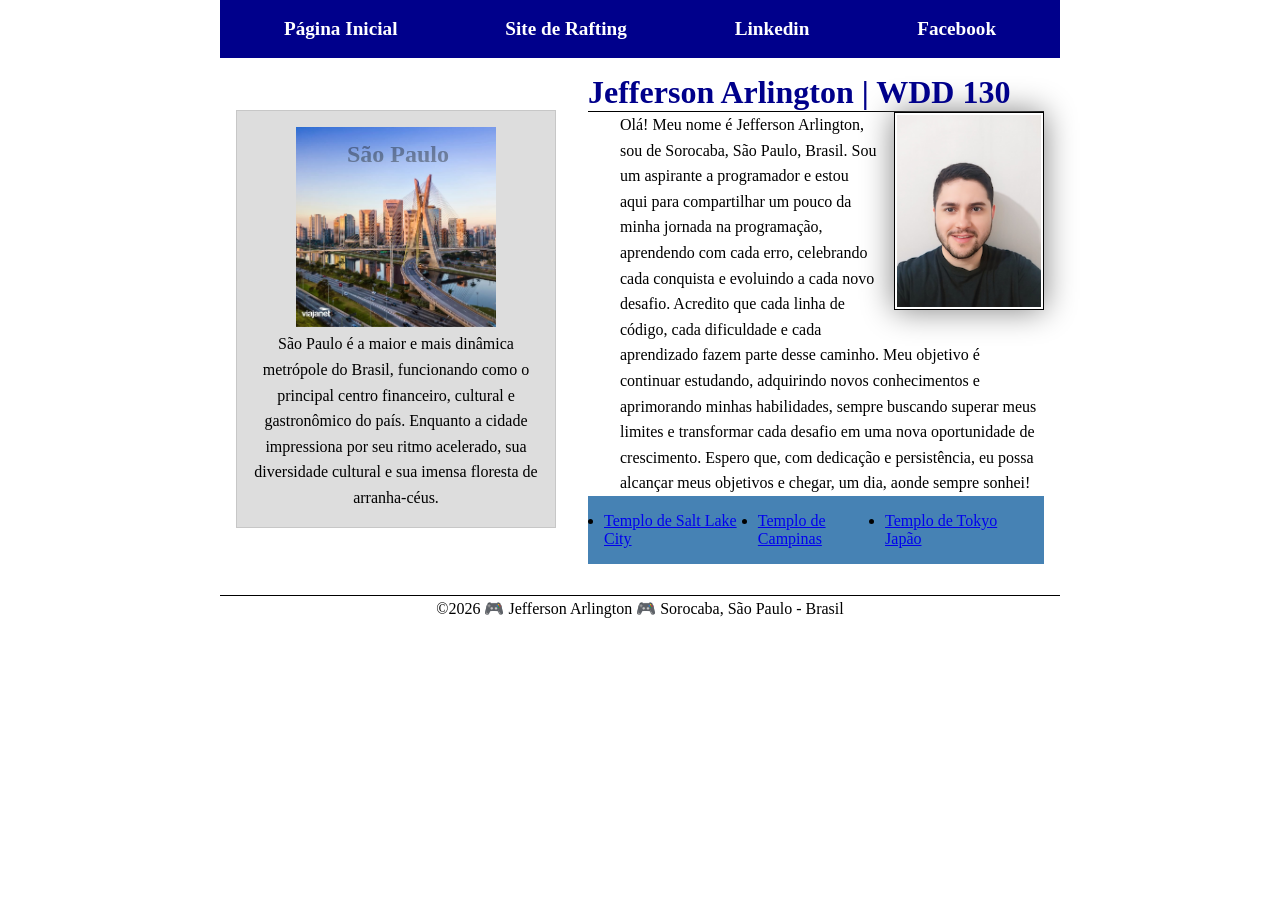
<file: index.html>
<!DOCTYPE html>
<html lang="pt-br">

<head>
    <meta charset="UTF-8">
    <meta name="viewport" content="width=device-width, initial-scale=1.0">
    <title>Jefferson Arlington | WDD 130</title>
    <meta name="description" content="jefferson-arlington-fundamentos-web-atividade-semana02">
    <meta name="author" content="jefferson-arlington">
    <link rel="stylesheet" href="estilos/estilos.css">
</head>

<body>
    <header>
        <nav>
            <a href="#">Página Inicial</a>
            <a href="wwr/sobre.html">Site de Rafting</a>
            <a href="https://www.linkedin.com/in/jefferson-souza-lopes-5b2715162/">Linkedin</a>
            <a href="https://www.facebook.com/jefferson.arlington?locale=pt_BR">Facebook</a>
        </nav>
    </header>
    <div class="grid">
        <main>
            <h1>Jefferson Arlington | WDD 130</h1>
            <img src="imagens/perfil.png" alt="Jefferson Arlington" width="200">
            <p class="sobre">
                Olá! Meu nome é Jefferson Arlington, sou de Sorocaba, São Paulo, Brasil.
                Sou um aspirante a programador e estou aqui para compartilhar um pouco da
                minha jornada na programação, aprendendo com cada erro, celebrando cada
                conquista e evoluindo a cada novo desafio. Acredito que cada linha de
                código, cada dificuldade e cada aprendizado fazem parte desse caminho.
                Meu objetivo é continuar estudando, adquirindo novos conhecimentos e
                aprimorando minhas habilidades, sempre buscando superar meus limites e
                transformar cada desafio em uma nova oportunidade de crescimento.
                Espero que, com dedicação e persistência, eu possa alcançar meus objetivos
                e chegar, um dia, aonde sempre sonhei!
            </p>
            <ul class="indentacao">
                <li id="box"><a
                      href="https://newsroom.churchofjesuschrist.org/article/salt-lake-temple"
                      target="_blank">Templo de Salt Lake City</a>
                </li>
                <li id="box"><a
                      href="https://newsroom.churchofjesuschrist.org/article/campinas-brazil-temple"
                      target="_blank">Templo de Campinas</a>
                </li>
                <li id="box"><a
                      href="https://newsroom.churchofjesuschrist.org/article/tokyo-japan-temple"
                      target="_blank">Templo de Tokyo Japão</a>
                </li>
            </ul>
        </main>
        <aside class="caixa">
            <h2>São Paulo</h2>
            <img src="imagens/sao-paulo.jpg" alt="Estado de São Paulo">
            <p>São Paulo é a maior e mais dinâmica metrópole do Brasil, funcionando como o principal
                centro
                financeiro, cultural e gastronômico do país. Enquanto a cidade impressiona por seu
                ritmo
                acelerado,
                sua diversidade cultural e sua imensa floresta de arranha-céus.</p>
        </aside>
    </div>

    <footer>
        <p>
            &copy;2026 🎮 Jefferson Arlington 🎮 Sorocaba, São Paulo - Brasil
        </p>
    </footer>
</body>

</html>
</file>
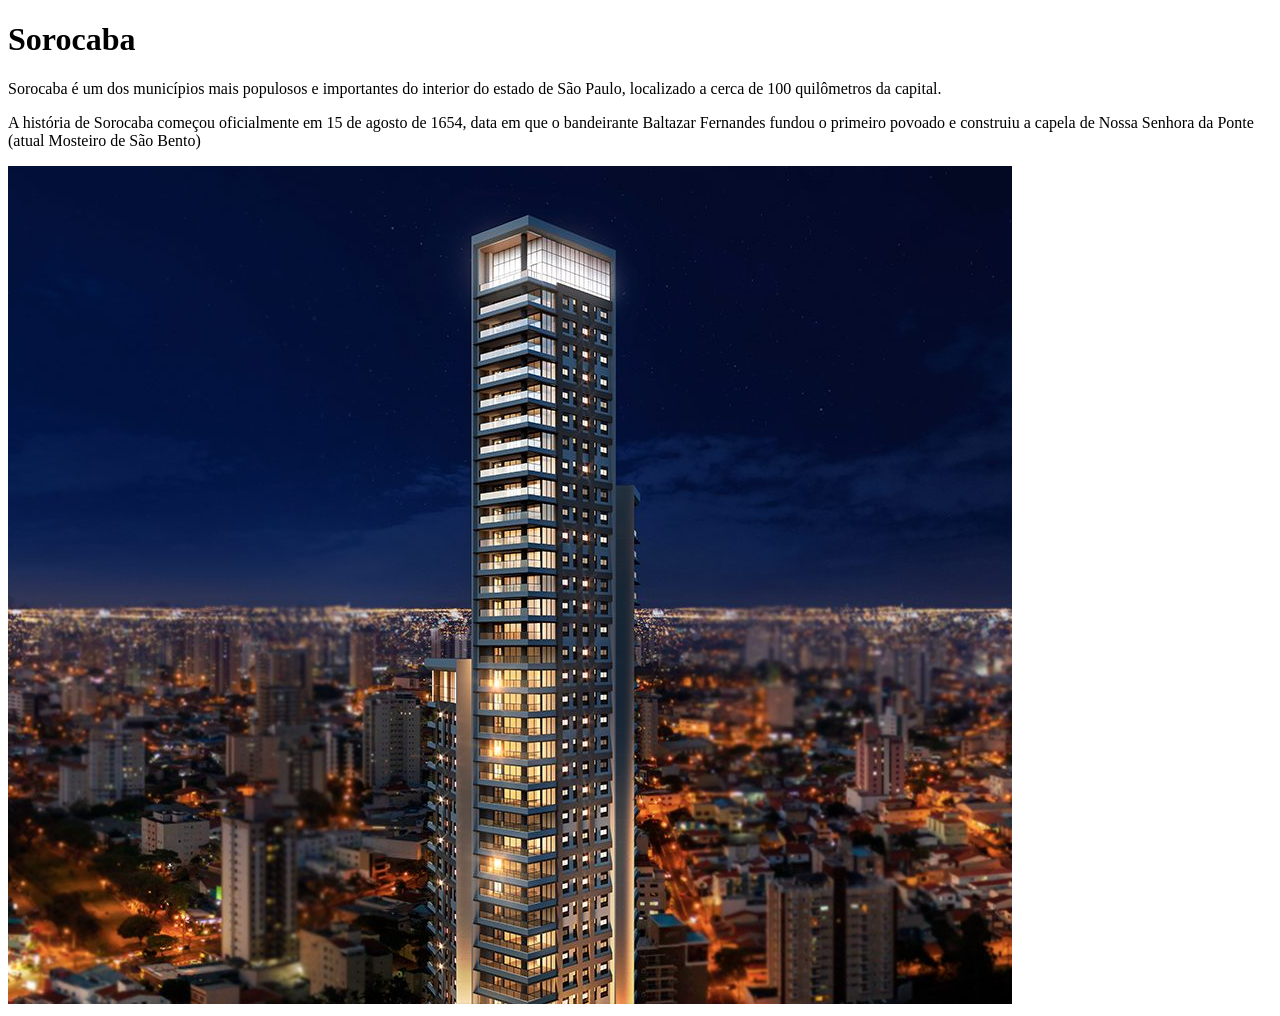
<file: semana01/cidade-favorita.html>
<!DOCTYPE html>
<html lang="en">

<head>
    <meta charset="UTF-8">
    <meta name="viewport" content="width=device-width, initial-scale=1.0">
    <title>Cidade Favorita</title>
</head>

<body>
    <h1>Sorocaba</h1>
    <p>Sorocaba é um dos municípios mais populosos e importantes do interior do estado de São Paulo,
        localizado a cerca de 100 quilômetros da capital.</p>

    <p>A história de Sorocaba começou oficialmente em 15 de agosto de 1654, data em que
        o
        bandeirante
        Baltazar Fernandes fundou o primeiro povoado e construiu a capela de Nossa Senhora da Ponte
        (atual
        Mosteiro de São Bento)</p>
    <img src="../imagens/cidade-sorocaba.jpg" alt="Cidade de Sorcaba">

</body>

</html>
</file>
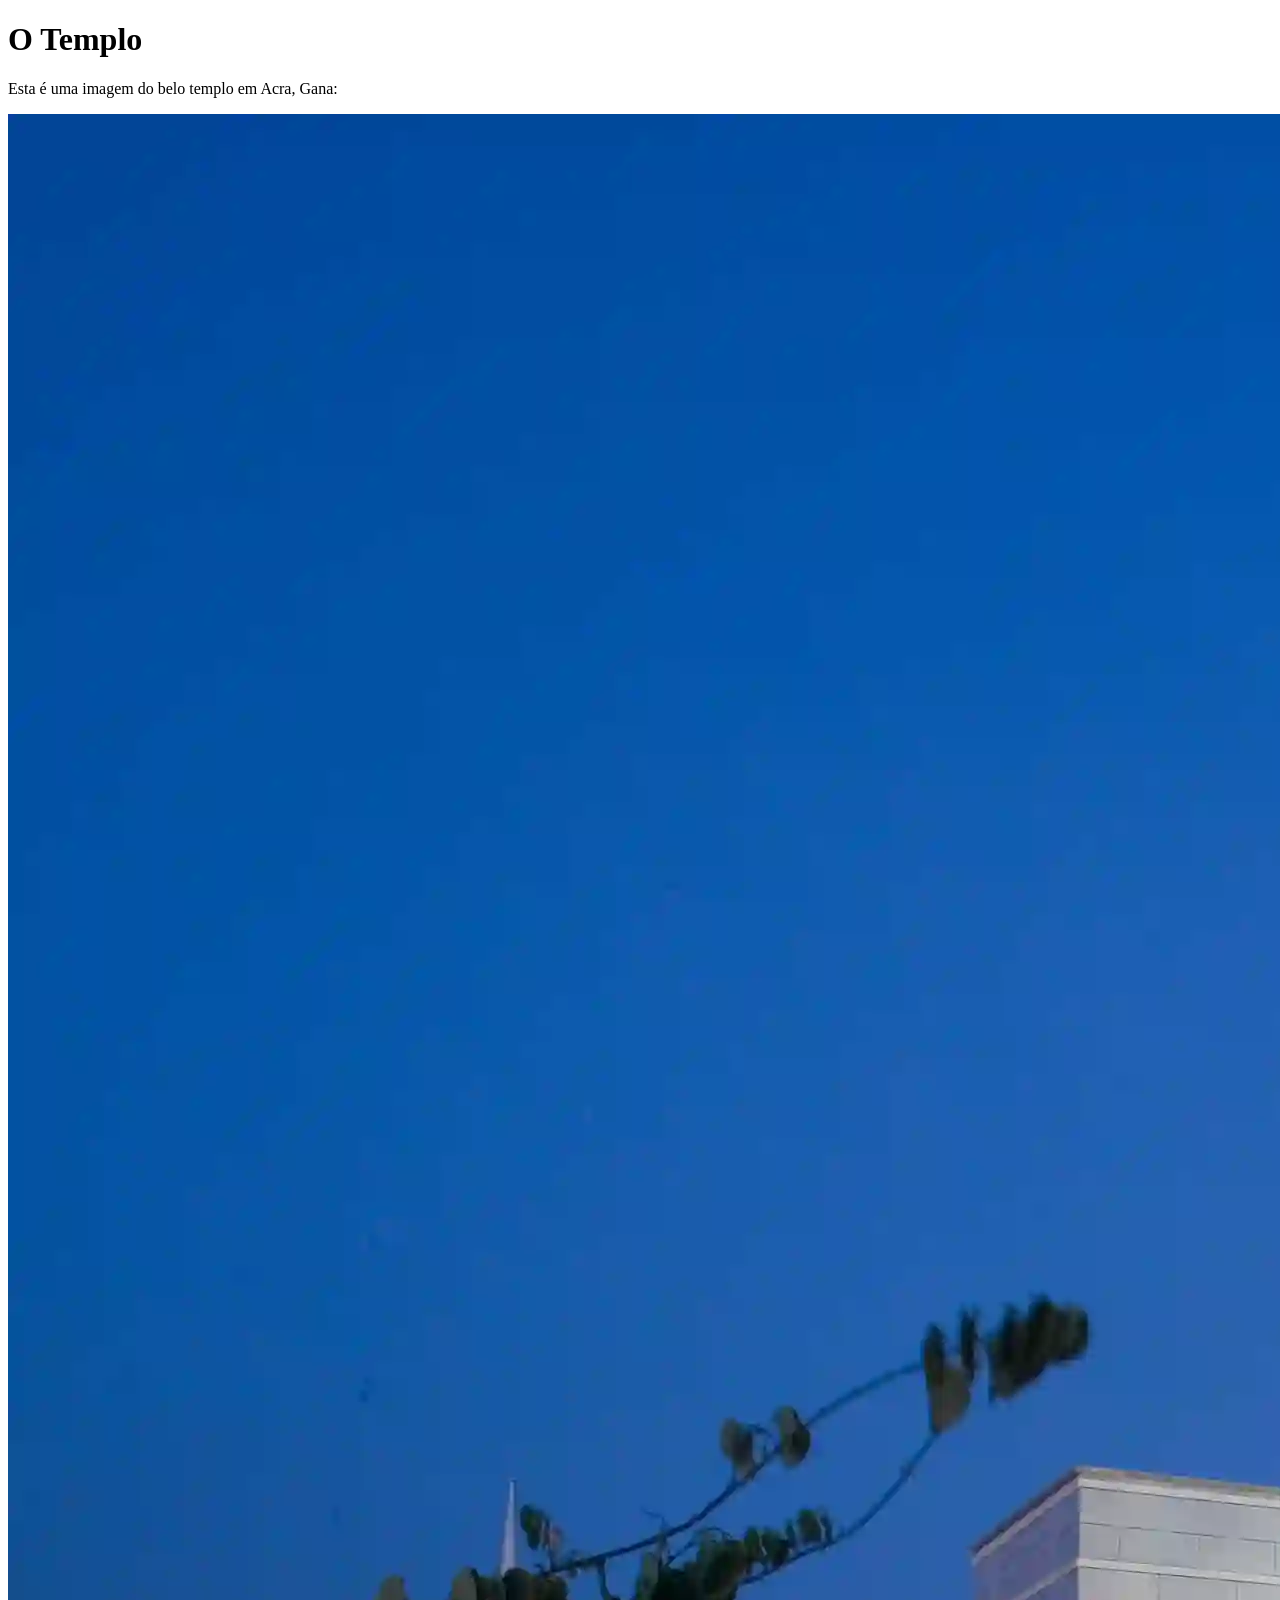
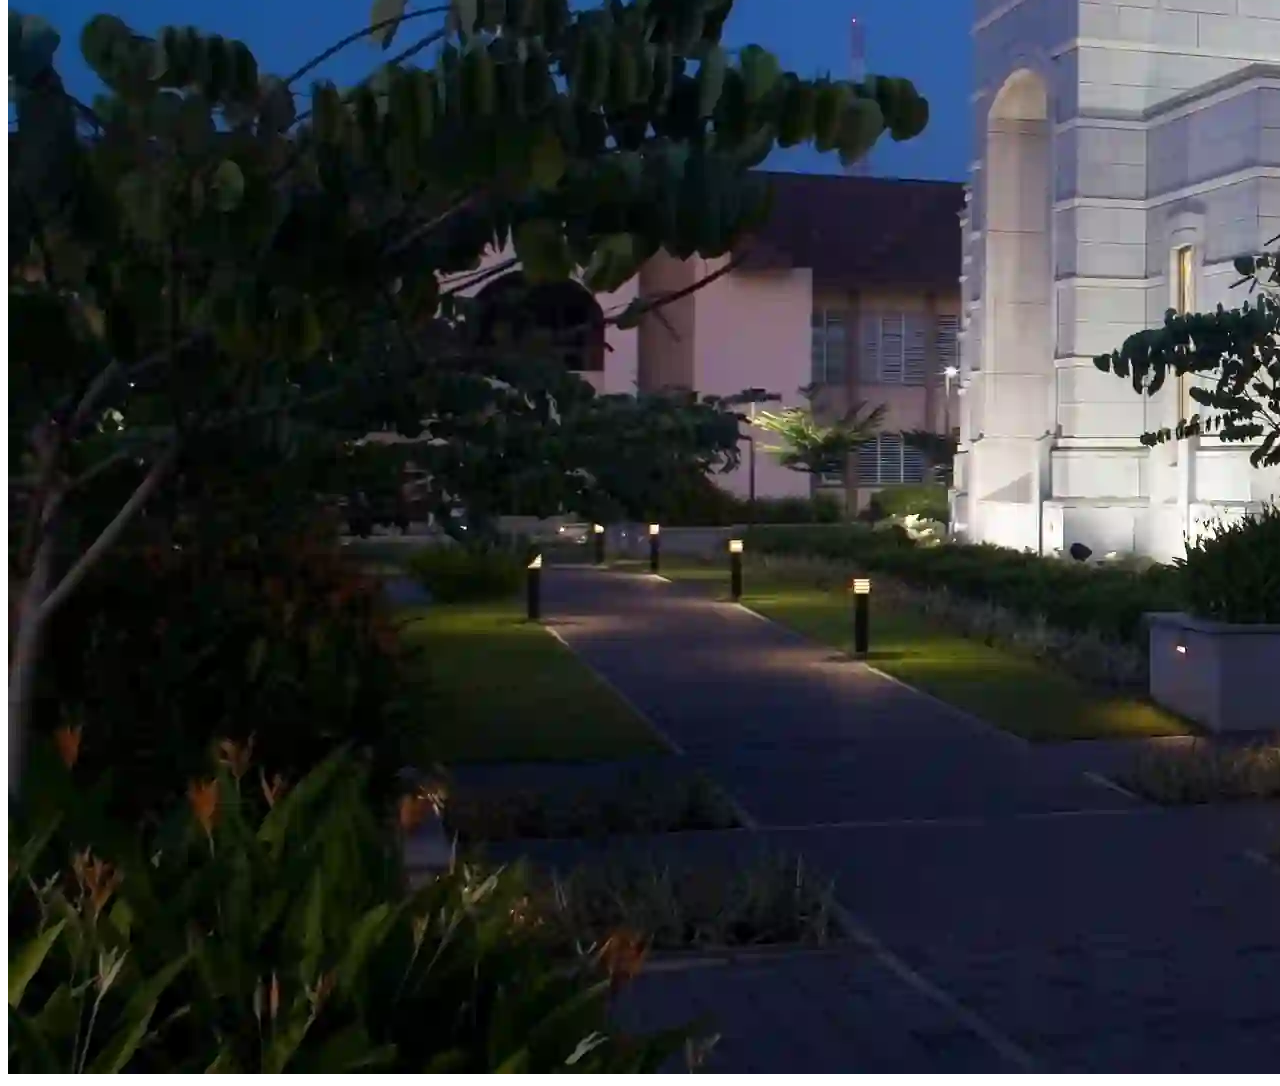
<file: semana01/imagens.html>
<!DOCTYPE html>
<html lang="pt-br">

<head>
    <meta charset="UTF-8">
    <meta name="viewport" content="width=device-width, initial-scale=1.0">
    <title>Imagem do Templo</title>
</head>

<body>
    <h1>O Templo</h1>
    <p>Esta é uma imagem do belo templo em Acra, Gana:</p>
    <img src="imagens/templo-pequeno.webp" alt="O Templo de Acra, Gana">

</body>

</html>
</file>
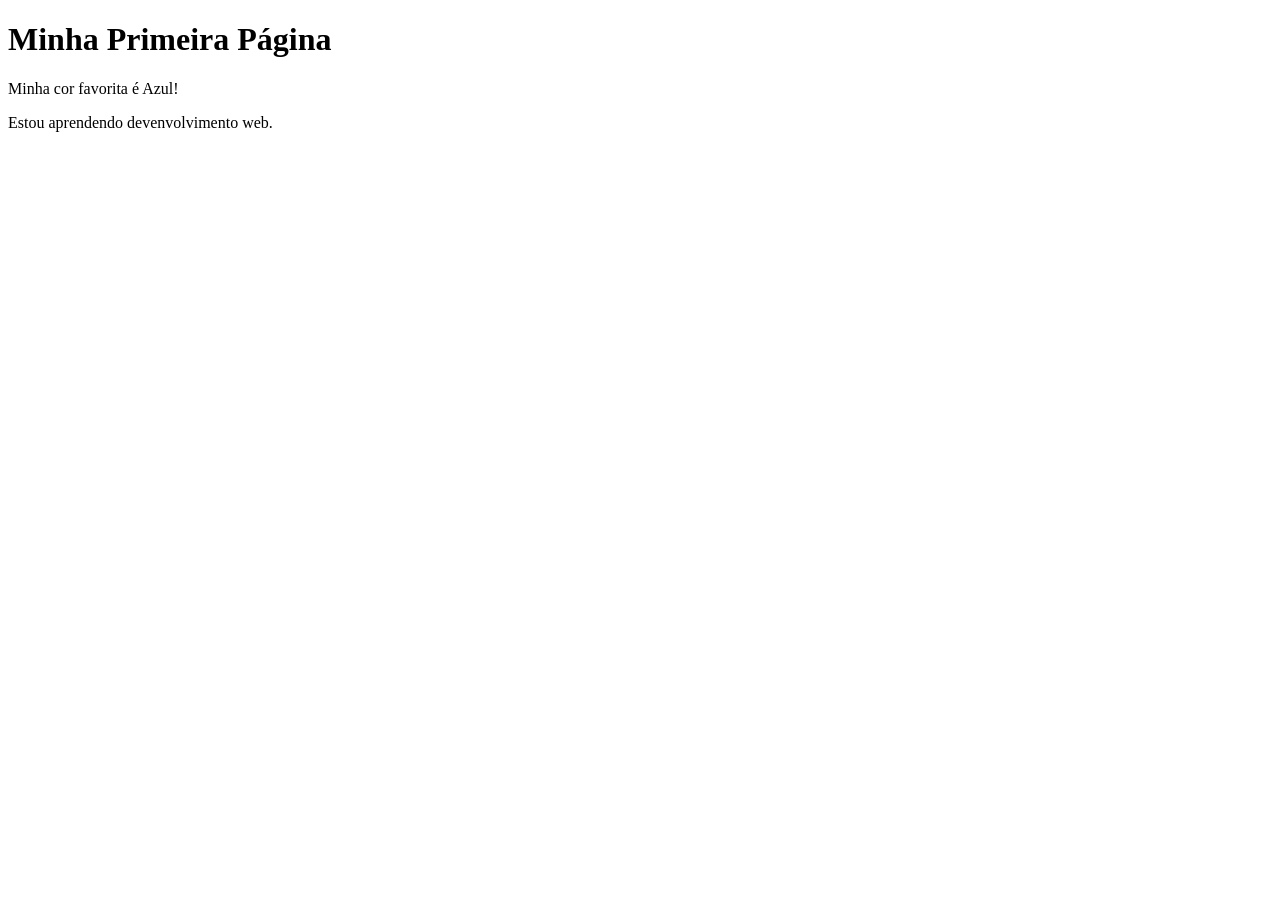
<file: semana01/primeira-pagina.html>
<!DOCTYPE html>
<html lang="pt-br">

<head>
    <meta charset="UTF-8">
    <meta name="viewport" content="width=device-width, initial-scale=1.0">
    <title>Minha Primeira Página</title>
</head>

<body>
    <h1>Minha Primeira Página</h1>
    <p>Minha cor favorita é Azul!</p>
    <p>Estou aprendendo devenvolvimento web.</p>
</body>

</html>
</file>
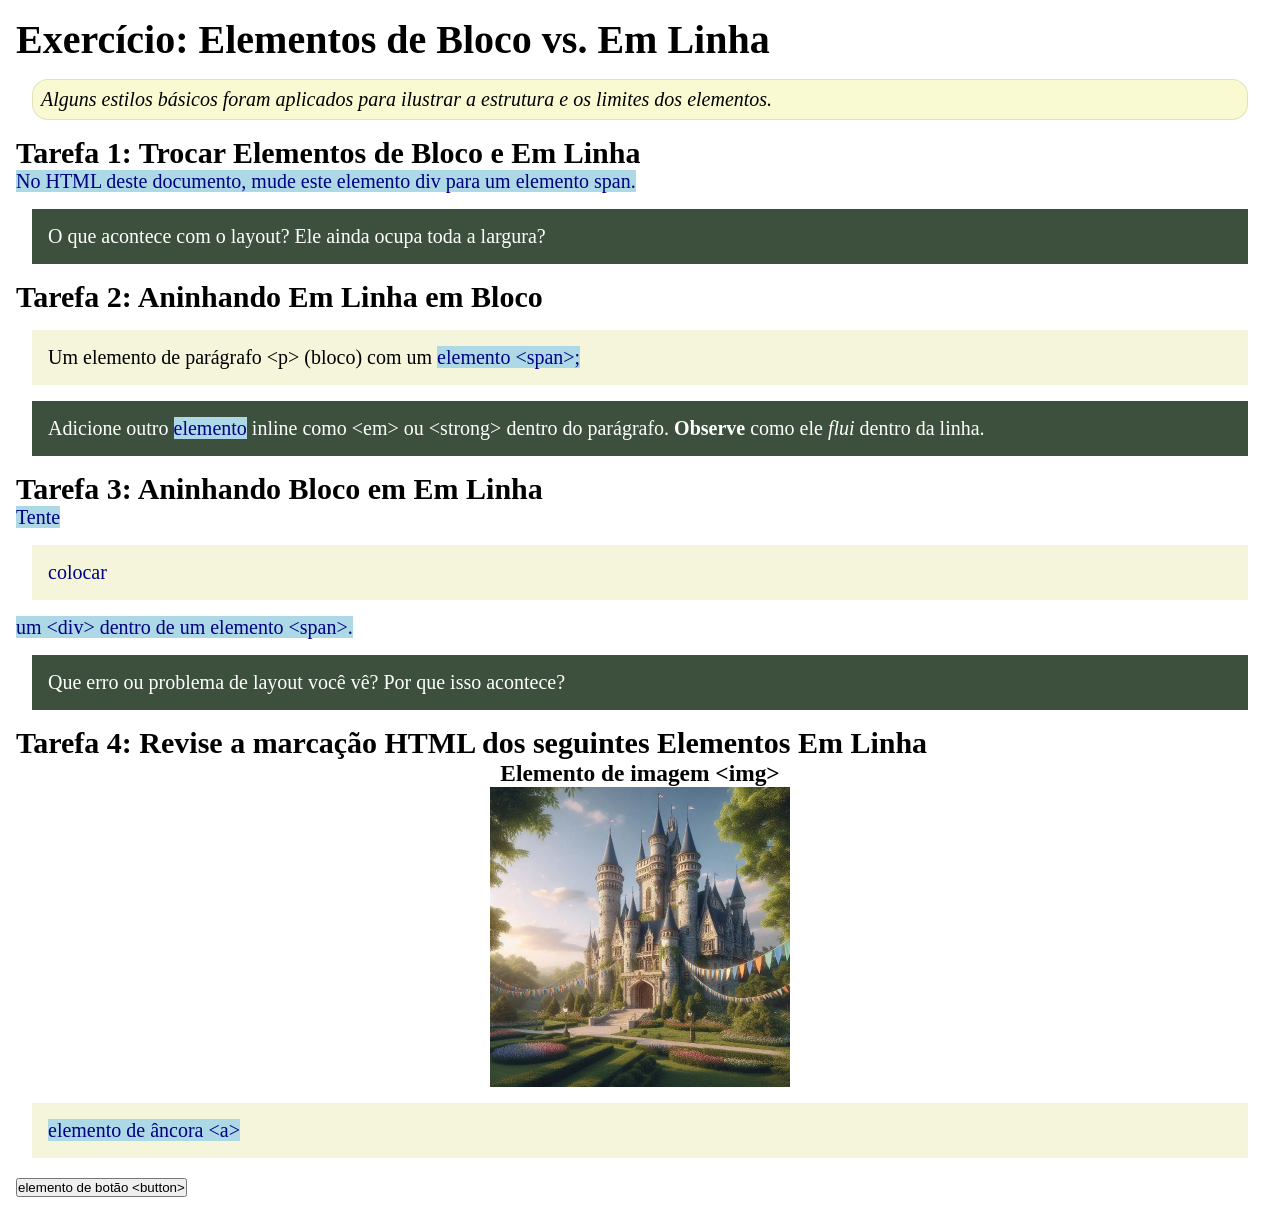
<file: semana02/bloco-vs-inline.html>
<!DOCTYPE html>
<html lang="pt-br">

<head>
    <meta charset="UTF-8">
    <meta name="viewport" content="width=device-width, initial-scale=1.0">
    <title>Exercício: Elementos de Bloco vs. Inline</title>
    <link rel="stylesheet" href="estilos/bloco-vs-inline.css">
</head>

<body>
    <main>
        <h1>Exercício: Elementos de Bloco vs. Em Linha</h1>
        <p class="note">Alguns estilos básicos foram aplicados para ilustrar a estrutura e os
            limites dos elementos.</p>

        <h2>Tarefa 1: Trocar Elementos de Bloco e Em Linha</h2>
        <span>No HTML deste documento, mude este elemento div para um elemento span.</span>

        <p class="question">O que acontece com o layout? Ele ainda ocupa toda a largura?</p>

        <h2>Tarefa 2: Aninhando Em Linha em Bloco</h2>
        <p>Um elemento de parágrafo &lt;p&gt; (bloco) com um <span>elemento &lt;span&gt;;</span></p>
        <p class="question">Adicione outro <span>elemento</span> inline como &lt;em&gt; ou
            &lt;strong&gt; dentro
            do parágrafo.
            <strong>Observe</strong> como ele <em>flui</em> dentro da linha.
        </p>

        <h2>Tarefa 3: Aninhando Bloco em Em Linha</h2>
        <span>Tente <div>colocar</div> um &lt;div&gt; dentro de um elemento &lt;span&gt;.</span>
        <p class="question">Que erro ou problema de layout você vê? Por que isso acontece?</p>


        <h2>Tarefa 4: Revise a marcação HTML dos seguintes Elementos Em Linha</h2>
        <h3>Elemento de imagem &lt;img&gt;</h3>
        <img class="imagem" src="imagens/castelo.webp" alt="imagem (imagens estão em linha)"
          width="300" height="300">
        <a href="https://churchofjesuschrist.org"></a>
        <p><span>elemento de âncora &lt;a&gt;</span></p>
    </main>
    <footer>
        <button type="button">elemento de botão &lt;button&gt;</button>
    </footer>
</body>

</html>
</file>
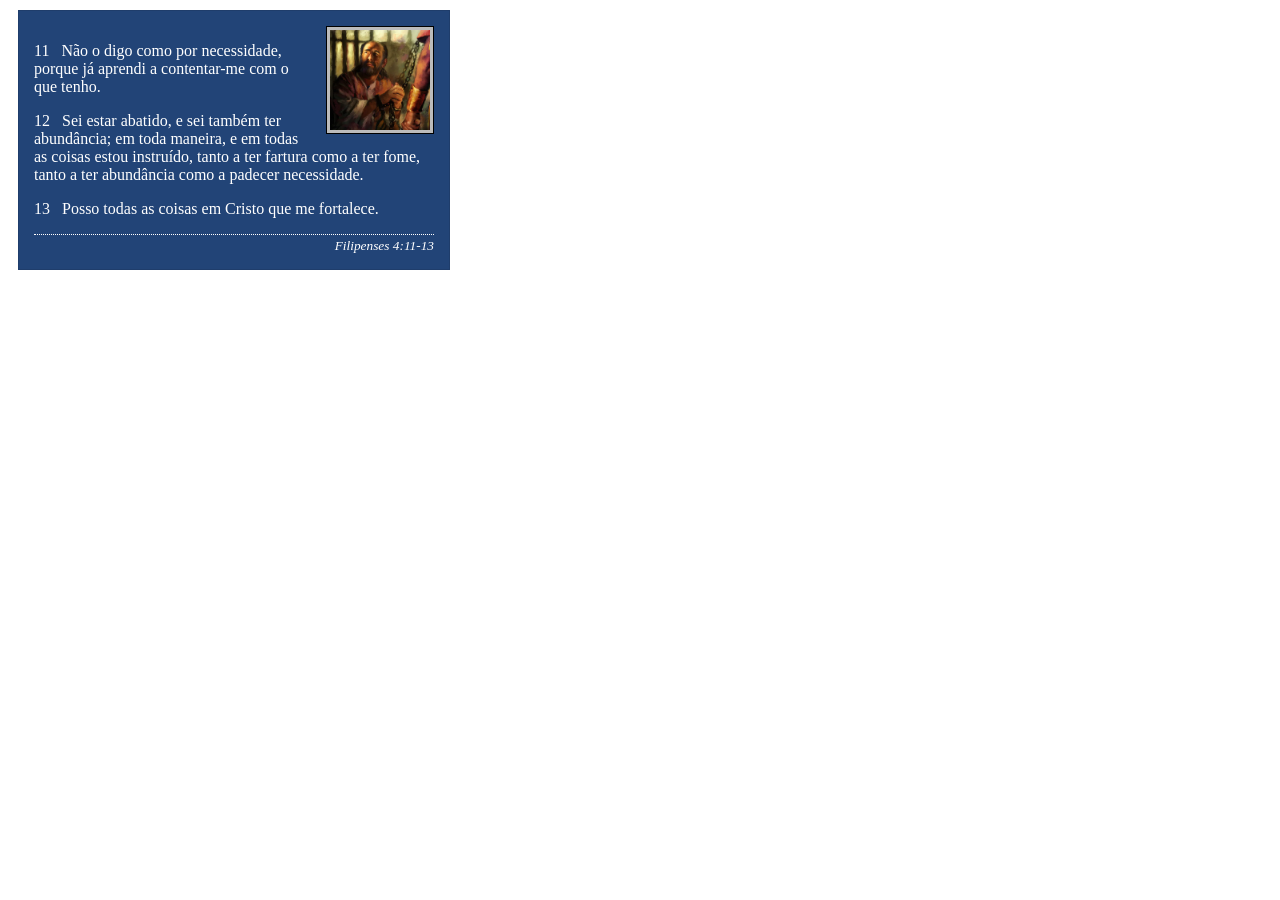
<file: semana02/box-model-solucao.html>
<!DOCTYPE html>
<html lang="pt-br">

<head>
    <meta charset="UTF-8">
    <meta name="viewport" content="width=device-width, initial-scale=1.0">
    <title>Atividade de Box Model</title>
    <link rel="stylesheet" href="estilos/box-model-solucao.css">
</head>

<body>
    <main>
        <div class="callout">
            <img src="imagens/apostolo-paulo-preso.webp" alt="Apóstolo Paulo - Preso em Roma" width="200" height="200">
            <blockquote>
                <p>11 &nbsp; Não o digo como por necessidade, porque já aprendi a contentar-me com o que tenho.</p>
                <p>12 &nbsp; Sei estar abatido, e sei também ter abundância; em toda maneira, e em todas as coisas estou
                    instruído, tanto a ter fartura como a ter fome, tanto a ter abundância como a padecer necessidade.
                </p>
                <p>13 &nbsp; Posso todas as coisas em Cristo que me fortalece.</p>
            </blockquote>
            <cite>Filipenses 4:11-13</cite>
        </div>
    </main>
</body>

</html>
</file>
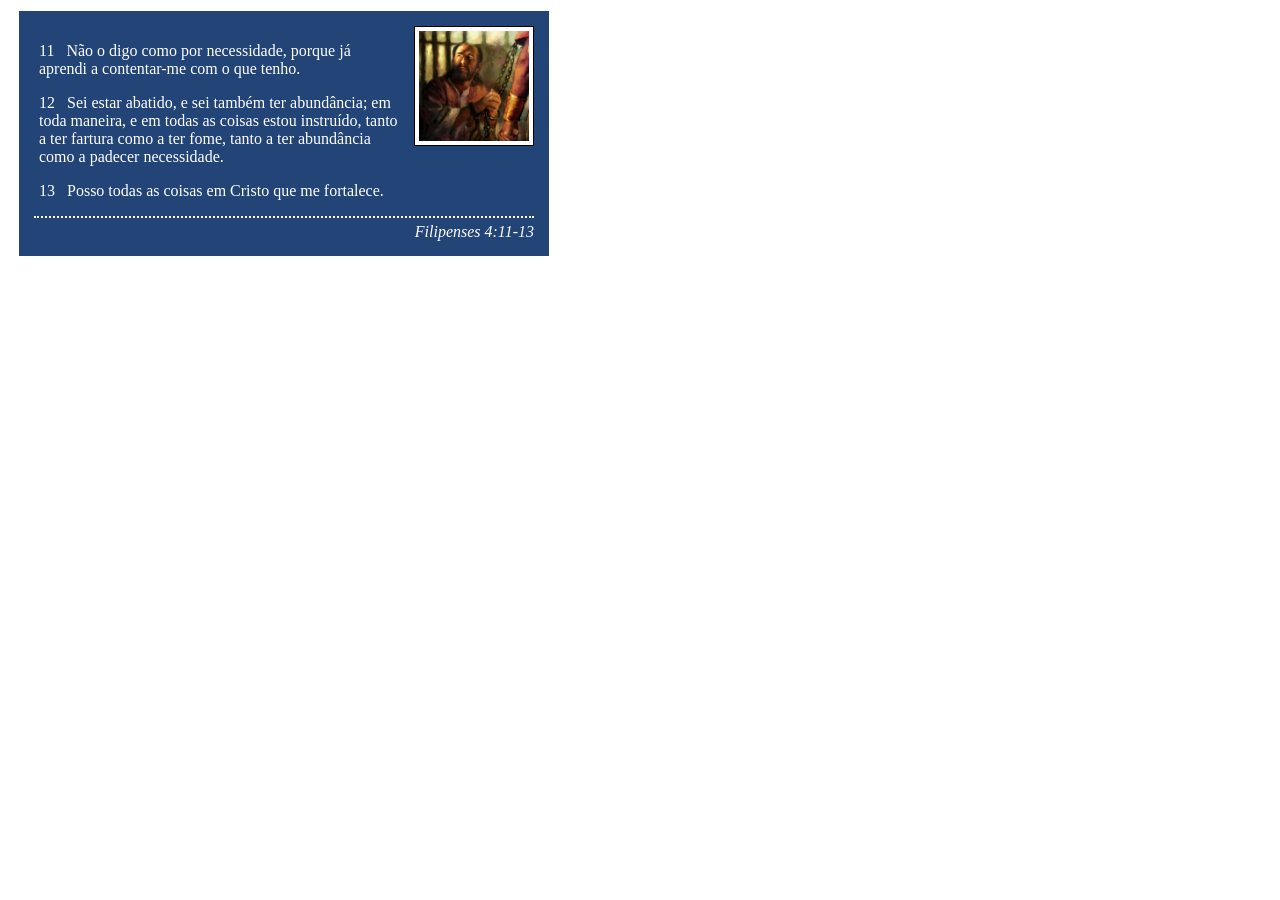
<file: semana02/box-model.html>
<!DOCTYPE html>
<html lang="pt-br">

<head>
    <meta charset="UTF-8">
    <meta name="viewport" content="width=device-width, initial-scale=1.0">
    <title>Atividade de Box Model</title>
    <link rel="stylesheet" href="estilos/box-model.css">
</head>

<body>
    <main>
        <div class="callout">
            <img src="imagens/apostolo-paulo-preso.webp" alt="Apóstolo Paulo - Preso em Roma"
              width="200" height="200">
            <blockquote>
                <p>11 &nbsp; Não o digo como por necessidade, porque já aprendi a contentar-me com o
                    que tenho.</p>
                <p>12 &nbsp; Sei estar abatido, e sei também ter abundância; em toda maneira, e em
                    todas as coisas estou instruído, tanto a ter fartura como a ter fome, tanto a
                    ter abundância como a padecer necessidade.</p>
                <p>13 &nbsp; Posso todas as coisas em Cristo que me fortalece.</p>
            </blockquote>
            <cite>Filipenses 4:11-13</cite>
        </div>
    </main>
</body>

</html>
</file>
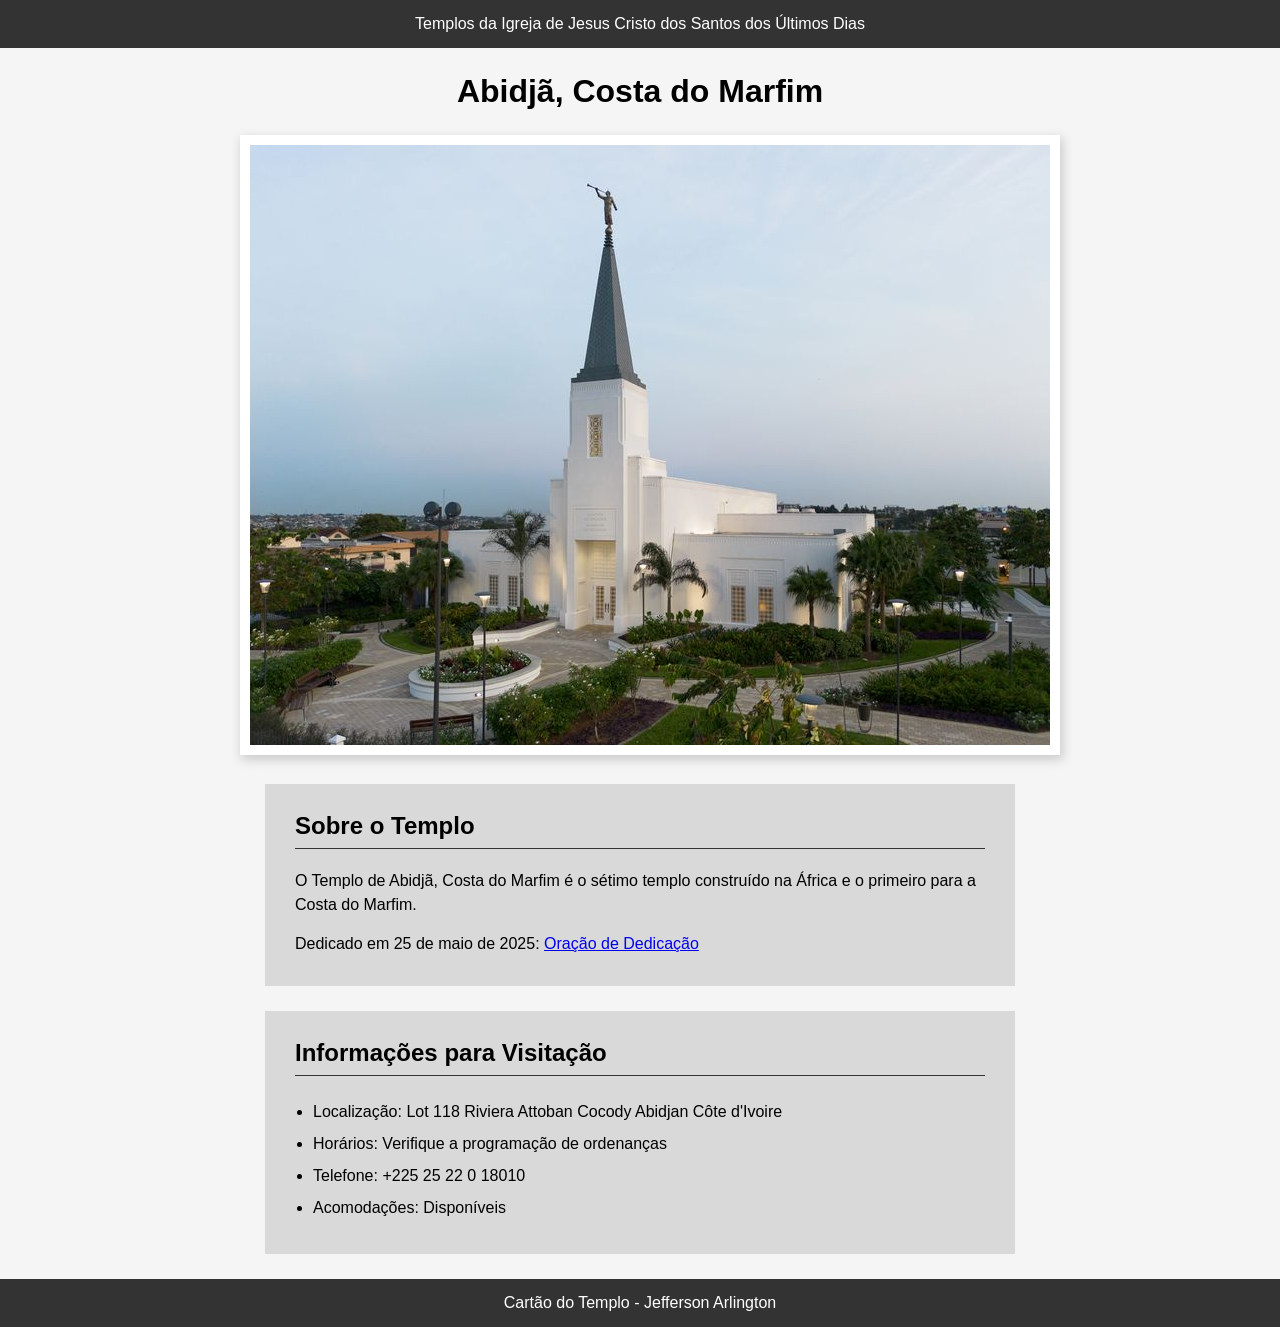
<file: semana02/templo.html>
<!DOCTYPE html>
<html lang="pt-br">

<head>
    <meta charset="UTF-8">
    <meta name="viewport" content="width=device-width, initial-scale=1.0">
    <title>Cartão do Templo - Abidjã, Costa do Marfim</title>
    <link rel="stylesheet" href="estilos/templo.css">
</head>

<body>
    <header>
        <p>Templos da Igreja de Jesus Cristo dos Santos dos Últimos Dias</p>
    </header>
    <main>
        <h1>Abidjã, Costa do Marfim</h1>
        <picture>
            <img src="imagens/abidja-costa-do-marfim.jpeg" alt="Templo de Abidjã, Costa do Marfim">
        </picture>
        <section>
            <h2>Sobre o Templo</h2>
            <p>O Templo de Abidjã, Costa do Marfim é o sétimo templo construído na África e o
                primeiro para a Costa do Marfim.</p>
            <p class="texto2">Dedicado em 25 de maio de 2025: <a
                  href="https://www.churchofjesuschrist.org/temples/dedicatory-prayer/abidjan-ivory-coast-temple/2025-05-25?lang=eng"
                  target="_blank" rel="noopener noreferrer">Oração de Dedicação</a></p>
        </section>
        <section>
            <h2>Informações para Visitação</h2>
            <ul>
                <li>Localização: Lot 118 Riviera Attoban Cocody Abidjan Côte d'Ivoire</li>
                <li>Horários: Verifique a programação de ordenanças</li>
                <li>Telefone: +225 25 22 0 18010</li>
                <li>Acomodações: Disponíveis</li>
            </ul>
        </section>
    </main>
    <footer>
        <p>Cartão do Templo - Jefferson Arlington</p>
    </footer>
</body>

</html>
</file>
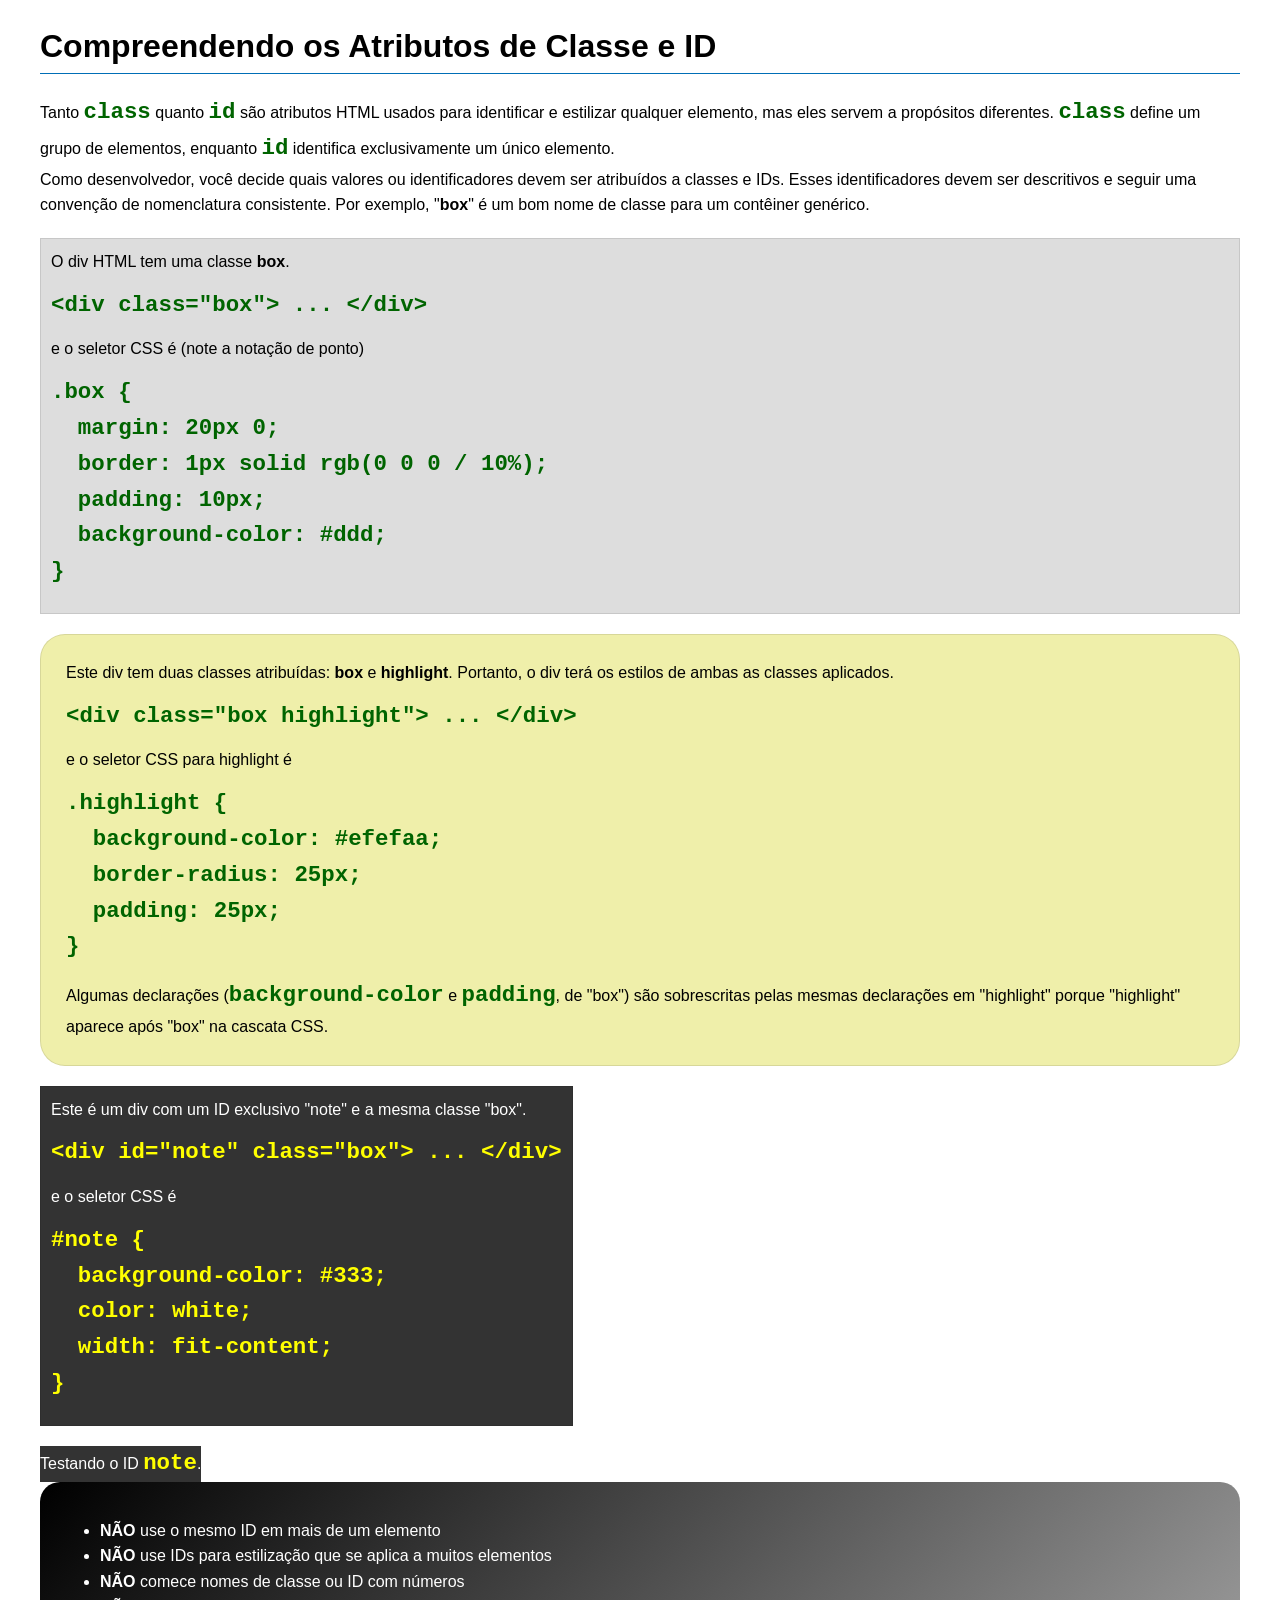
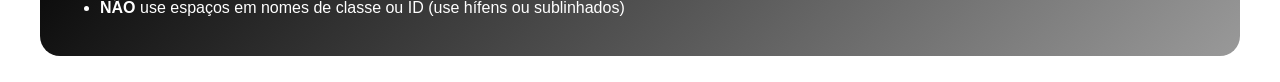
<file: semana03/classe-e-id.html>
<!DOCTYPE html>
<html lang="pt-br">

<head>
    <meta charset="UTF-8">
    <meta name="viewport" content="width=device-width, initial-scale=1.0">
    <title>Atributos de Classe vs ID</title>
    <link rel="stylesheet" href="estilos/classe-e-id.css">
</head>

<body>
    <h1>Compreendendo os Atributos de Classe e ID</h1>
    <p>Tanto <code>class</code> quanto <code>id</code> são atributos HTML usados para identificar e
        estilizar qualquer
        elemento, mas eles servem a propósitos diferentes. <code>class</code> define um grupo de
        elementos, enquanto
        <code>id</code> identifica exclusivamente um único elemento.
    </p>
    <p>Como desenvolvedor, você decide quais valores ou identificadores devem ser atribuídos a
        classes e IDs. Esses
        identificadores devem ser descritivos e seguir uma convenção de nomenclatura consistente.
        Por exemplo,
        "<strong>box</strong>" é um bom nome de classe para um contêiner genérico.</p>
    <div class="box">
        <p>O div HTML tem uma classe <strong>box</strong>.</p>
        <pre><code class="html">&lt;div class="box"&gt; ... &lt;/div&gt;</code></pre>
        e o seletor CSS é (note a notação de ponto)
        <pre><code class="css">.box {
  margin: 20px 0;
  border: 1px solid rgb(0 0 0 / 10%);
  padding: 10px;
  background-color: #ddd; 
}</code></pre>
    </div>

    <div class="box highlight">
        <p>Este div tem duas classes atribuídas: <strong>box</strong> e <strong>highlight</strong>.
            Portanto, o div terá
            os estilos de ambas as classes aplicados.</p>
        <pre><code class="html">&lt;div class="box highlight"&gt; ... &lt;/div&gt;</code></pre>
        e o seletor CSS para highlight é
        <pre><code class="css">.highlight {
  background-color: #efefaa;
  border-radius: 25px;
  padding: 25px;
}</code></pre>
        <p>Algumas declarações (<code>background-color</code> e <code>padding</code>, de "box") são
            sobrescritas pelas
            mesmas declarações em "highlight" porque "highlight" aparece após "box" na cascata CSS.
        </p>
    </div>

    <div id="note" class="box">
        <p>Este é um div com um ID exclusivo "note" e a mesma classe "box".</p>
        <pre><code class="html">&lt;div id="note" class="box"&gt; ... &lt;/div&gt;</code></pre>
        e o seletor CSS é
        <pre><code class="css">#note {
  background-color: #333;
  color: white;
  width: fit-content;
}</code></pre>
    </div>

    <div id="note">
        <p>Testando o ID <code>note</code>.</p>
    </div>

    <section id="melhor-pratica">
        <ul>
            <li><strong>NÃO</strong> use o mesmo ID em mais de um elemento</li>
            <li><strong>NÃO</strong> use IDs para estilização que se aplica a muitos elementos</li>
            <li><strong>NÃO</strong> comece nomes de classe ou ID com números</li>
            <li><strong>NÃO</strong> use espaços em nomes de classe ou ID (use hífens ou
                sublinhados)</li>
        </ul>
    </section>

    <br>

</body>

</html>
</file>
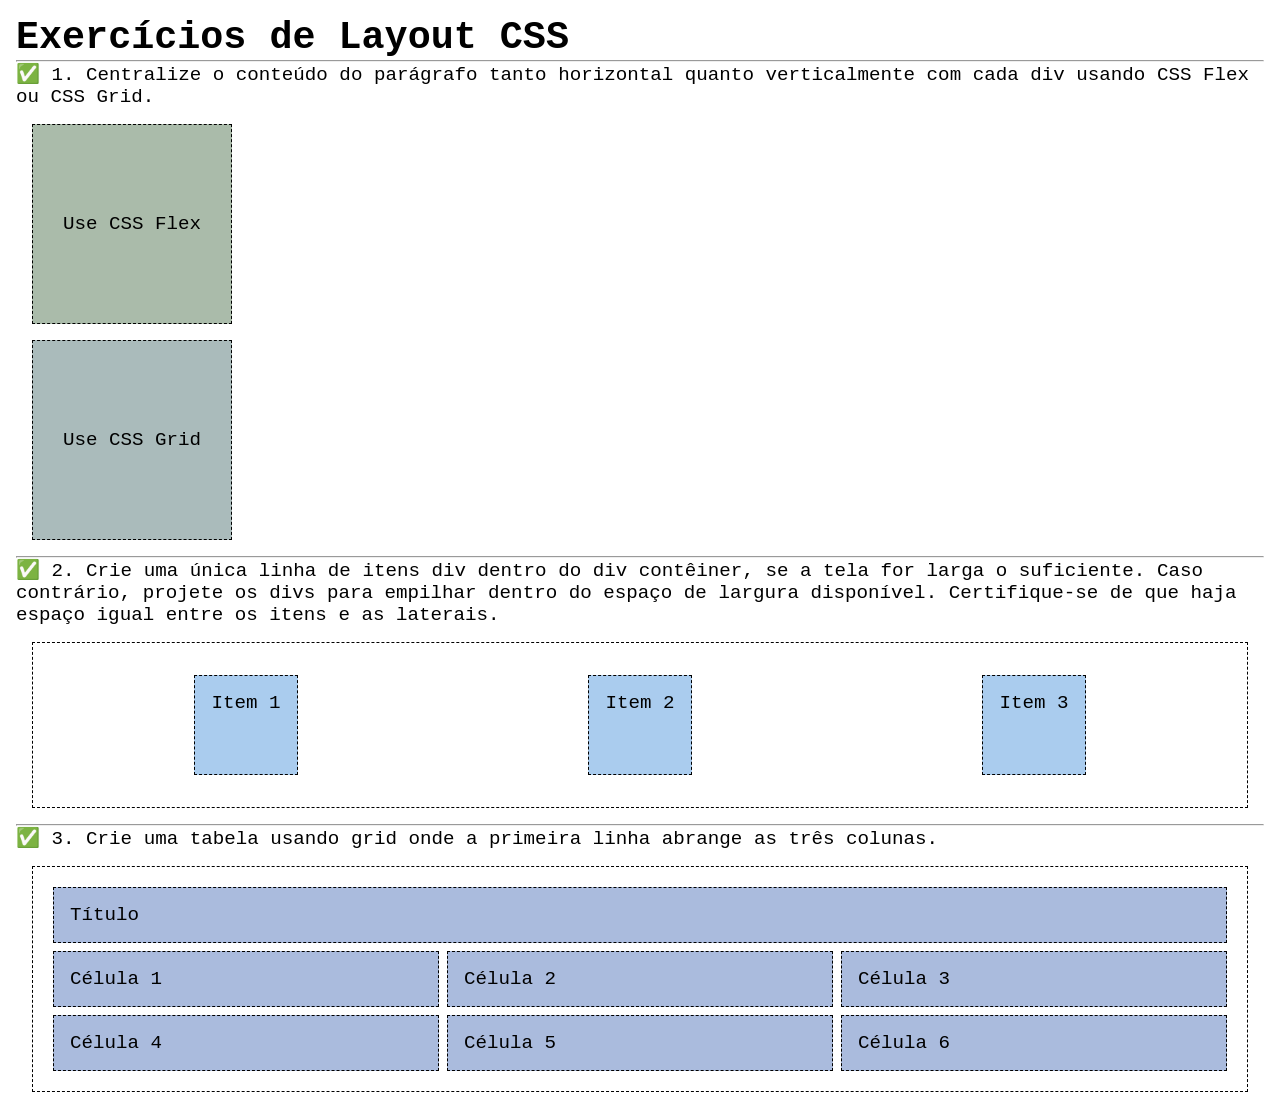
<file: semana04/exercicios-layout.html>
<!DOCTYPE html>
<html lang="pt-br">

<head>
    <meta charset="UTF-8">
    <meta name="viewport" content="width=device-width, initial-scale=1.0">
    <title>Exercícios de Layout CSS</title>
    <link rel="stylesheet" href="estilos/exercicios-layout.css">
</head>

<body>
    <main>
        <h1>Exercícios de Layout CSS</h1>
        <hr>
        <p>✅ 1. Centralize o conteúdo do parágrafo tanto horizontal quanto verticalmente com cada
            div usando CSS Flex ou
            CSS Grid.
        </p>
        <div class="one flex">
            <p>Use CSS Flex</p>
        </div>
        <div class="one grid">
            <p>Use CSS Grid</p>
        </div>
        <hr>
        <p>✅ 2. Crie uma única linha de itens div dentro do div contêiner, se a tela for larga o
            suficiente. Caso
            contrário, projete os
            divs para empilhar dentro do espaço de largura disponível. Certifique-se de que haja
            espaço igual entre os
            itens e as laterais.</p>
        <div class="container2">
            <div class="dois">
                <p>Item 1</p>
            </div>
            <div class="dois">
                <p>Item 2</p>
            </div>
            <div class="dois">
                <p>Item 3</p>
            </div>
        </div>
        <hr>
        <p>✅ 3. Crie uma tabela usando grid onde a primeira linha abrange as três colunas. </p>
        <div class="container3">
            <div class="tres colunas-3">
                <p>Título</p>
            </div>
            <div class="tres">
                <p>Célula 1</p>
            </div>
            <div class="tres">
                <p>Célula 2</p>
            </div>
            <div class="tres">
                <p>Célula 3</p>
            </div>
            <div class="tres">
                <p>Célula 4</p>
            </div>
            <div class="tres">
                <p>Célula 5</p>
            </div>
            <div class="tres">
                <p>Célula 6</p>
            </div>

        </div>
    </main>
</body>

</html>
</file>
<file: estilos/estilos.css>
* {
    margin: 0;
    padding: 0;
    box-sizing: border-box;
}

:root {
    --text-align: center;
}

header,
footer,
.grid {
    max-width: 840px;
    margin: auto;
}

.grid {
    display: grid;
    align-items: center;
}

main {
    grid-column: 2/3;
    margin: 1rem;
}

aside {
    width: 20rem;
    position: relative;
    grid-column: 1/2;
    grid-row: 1/2;
    text-align: var(--text-align);
}

aside h2 {
    position: absolute;
    top: 30px;
    left: 110px;
    color: #a8a8a4;
    mix-blend-mode: multiply;
}

aside img {
    width: 200px;
    height: auto;
}

nav {
    background-color: darkblue;
    padding: 10px;
    display: flex;
    justify-content: space-around
}

nav a {
    display: inline-block;
    padding: 0.5rem;
    text-decoration: none;
    font-size: 1.2rem;
    font-weight: 700;
    color: #fff;
    cursor: pointer;
    transition: all 0.3s ease;
}

nav a:hover {
    color: #fc0;
    text-decoration: underline;
    transform: scale(1.05);
    transition: all 0.3s ease;
}

h1 {
    color: darkblue;
    border-bottom: 1px solid #000;
}

main img {
    width: 150px;
    height: auto;
    margin: 0 0 15px 15px;
    border: 1px solid black;
    padding: 2px;
    box-shadow: 0 0 30px gray;
    float: right;
}

p {
    padding: 0;
    line-height: 1.6;
}

footer {
    margin-top: 15px;
    border-top: 1px solid #000;
    text-align: var(--text-align);
}

/* Seletores de Classe */

.caixa {
    margin: 1rem;
    border: 1px solid rgb(0 0 0 / 10%);
    padding: 1rem;
    background-color: #ddd;
    color: #000;
}

.sobre {
    padding-left: 2rem;
}

.indentacao {
    background-color: steelblue;
    padding: 1rem;
    display: flex;
    justify-content: space-evenly;
    align-items: center;
}
</file>
<file: semana02/estilos/bloco-vs-inline.css>
* {
    margin: 0;
    padding: 0;
}

body {
    font-size: 20px;
    margin: 1rem;
}

p,
div {
    background-color: beige;
    margin: 1rem;
    padding: 1rem;
}

span {
    color: navy;
    background-color: lightblue;
}

code {
    margin: 0;
    padding: 0;
    color: green;
    font-size: 1.2rem;
}

.note {
    font-style: italic;
    background-color: lightgoldenrodyellow;
    border-radius: 1rem;
    border: 1px solid rgb(0 0 0 / 10%);
    margin: 1rem;
    padding: .5rem;
}

.question {
    background-color: #3d503d;
    color: #fff;
}

h3 {
    text-align: center;
}

.imagem {
    display: block;
    margin: 0 auto;
}

button {}
</file>
<file: semana02/estilos/box-model-solucao.css>
.callout {
    max-width: 400px;
    margin: 10px;
    border: 1px solid rgba(0, 0, 0, .1);
    padding: 15px;
    background-color: #247;
    color: #fff;
}

.callout img {
    float: right;
    margin: 0 0 10px 15px;
    border: 1px solid #000;
    padding: 3px;
    background-color: #bbb;
    width: 100px;
    height: auto;

}

blockquote {
    margin: 0;
}

cite {
    display: block;
    border-top: 1px dotted #fff;
    padding-top: 3px;
    text-align: right;
    font-size: smaller;
}
</file>
<file: semana02/estilos/box-model.css>
.callout {
    max-width: 500px;
    margin: 10px;
    border: 1px solid #ffffff;
    padding: 15px;
    background-color: #247;
    color: #fff;
}

.callout img {
    float: right;
    margin: 0 0 15px 15px;
    border: 1px solid #000;
    padding: 4px;
    background-color: #fff;
    width: 110px;
    height: auto;
}

blockquote {
    margin: 5px;
}

cite {
    display: block;
    border-top: 2px dotted #fff;
    padding-top: 5px;
    text-align: right;
    font-size: medium;
}
</file>
<file: semana02/estilos/templo.css>
* {
    margin: 0;
    padding: 0;
}

body {
    font-family: Arial, Helvetica, sans-serif;
    background-color: #f5f5f5;
}

header,
footer {
    background-color: #333;
    color: #fff;
    padding: 15px;
    text-align: center;
}

header {
    font-size: 1, 5rem;
}

main {
    margin: 0 auto;
    width: 800px;
}

h1 {
    text-align: center;
    margin: 25px;
}

img {
    width: 800px;
    height: auto;
    border: solid 10px #fff;
    box-shadow: 2px 4px 10px 1px #ccc;
    transition: transform 0.3s ease;
}

img:hover {
    cursor: pointer;
    transform: scale(1.05);
}

section {
    background-color: #d9d9d9;
    margin: 25px;
    padding: 30px;
    line-height: 1.5rem;
}

.texto2 {
    margin-top: 15px;
}

h2 {
    margin-bottom: 20px;
    padding-bottom: 10px;
    border-bottom: 1px solid #333;
}

section ul {
    margin-left: 18px;
    line-height: 2rem;
}
</file>
<file: semana03/estilos/classe-e-id.css>
body {
    font-family: Arial, sans-serif;
    line-height: 1.6;
    margin: 0;
    padding: 0 40px;
}

h1 {
    border-bottom: 1px solid rgb(0 110 182);
    padding-bottom: 0;
}



p {
    margin: 0;
}

code {
    color: darkgreen;
    font-weight: 700;
    font-size: 1.4rem;
}

/* Class exemplos - podem ser reutilizados */

.box {
    margin: 20px 0;
    border: 1px solid rgb(0 0 0 / 10%);
    padding: 10px;
    background-color: #ddd; /* essa é a abreviação para #dddddd */
}

.highlight {
    background-color: #efefaa;
    border-radius: 25px;
    padding: 25px;
}

/* ID exemplos - devem ser únicos */

#note {
    background-color: #333;
    color: white;
    width: fit-content;
}

#note code {
    color: yellow;
}

#melhor-pratica {
    background: linear-gradient(135deg, #000 0%, #999 100%);
    color: white;
    border-radius: 20px;
    padding: 20px
}
</file>
<file: semana04/estilos/exercicios-layout.css>
* {
    margin: 0;
    padding: 0;
    box-sizing: border-box;
}

body {
    margin: 1rem;
    font-family: monospace;
    font-size: 1.2rem;
}

div {
    margin: 1rem;
    border: 1px dashed;
    padding: 1rem;
}

.one {
    width: 200px;
    height: 200px;
}

.flex {
    background-color: #aba;
    display: flex;
    justify-content: center;
    align-items: center;
}

.grid {
    background-color: #abb;
    display: grid;
    place-items: center;
}

.container2 {
    display: flex;
    flex-wrap: wrap;
    justify-content: space-around;
}

.dois {
    background-color: #ace;
    height: 100px;
}

.container3 {
    display: grid;
    grid-template-columns: 1fr 1fr 1fr;
}

.colunas-3 {
    grid-column: 1/4;
}

.tres {
    margin: .25rem;
    background-color: #abd;
}
</file>
